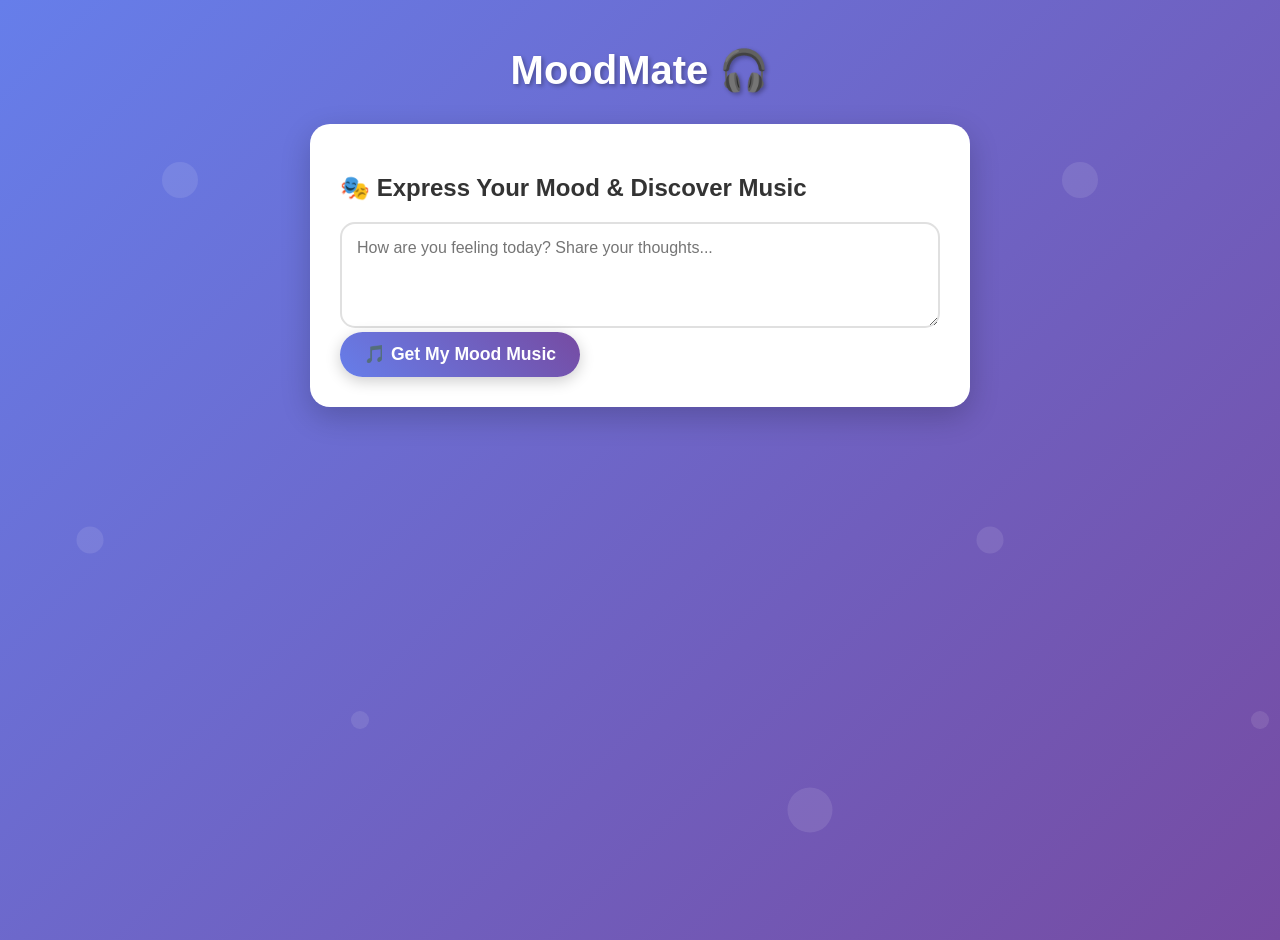
<file: frontend/index.html>
<!DOCTYPE html>
<html lang="en">
<head>
  <meta charset="UTF-8" />
  <title>MoodMate</title>
  <link rel="stylesheet" href="style.css">
</head>
<body>
  <h1>MoodMate 🎧</h1>

  <div class="card">
    <h2>🎭 Express Your Mood & Discover Music</h2>
    <textarea id="sentence" rows="4" cols="60" placeholder="How are you feeling today? Share your thoughts..."></textarea><br>
    <button id="moodButton" onclick="predictTextAndRecommend()">
      <span class="button-text">🎵 Get My Mood Music</span>
      <span class="loading-spinner" style="display: none;">
        <div class="spinner"></div>
        <span>Analyzing your mood...</span>
      </span>
    </button>
    <div id="emotionResult"></div>
    <div id="recommendationsResult"></div>
  </div>

  <script>
    const backend = "http://127.0.0.1:8000";

    async function predictTextAndRecommend(){
      const text = document.getElementById("sentence").value;
      if (!text.trim()) {
        showError("Please enter some text first!");
        return;
      }
      
      // Show loading state
      setLoadingState(true);
      
      try {
        // First, predict the emotion
        const emotionRes = await fetch(`${backend}/predict_text/?sentence=${encodeURIComponent(text)}`);
        const emotionData = await emotionRes.json();
        
        // Display the emotion result with animation
        showEmotionResult(emotionData);
        
        // Then get song recommendations for that emotion
        const songsRes = await fetch(`${backend}/recommend_songs/?emotion=${encodeURIComponent(emotionData.predicted_emotion)}`);
        const songsData = await songsRes.json();
        
        // Display the song recommendations with animation
        showSongRecommendations(songsData);
        
      } catch (error) {
        showError('Error: ' + error.message);
      } finally {
        // Hide loading state
        setLoadingState(false);
      }
    }

    function setLoadingState(isLoading) {
      const button = document.getElementById("moodButton");
      const buttonText = button.querySelector(".button-text");
      const loadingSpinner = button.querySelector(".loading-spinner");
      
      if (isLoading) {
        button.disabled = true;
        buttonText.style.display = "none";
        loadingSpinner.style.display = "flex";
        button.classList.add("loading");
      } else {
        button.disabled = false;
        buttonText.style.display = "inline";
        loadingSpinner.style.display = "none";
        button.classList.remove("loading");
      }
    }

    function showEmotionResult(emotionData) {
      const emotionResult = document.getElementById("emotionResult");
      emotionResult.innerHTML = `
        <div class="emotion-display fade-in">
          <h3>🎭 Detected Emotion: <span class="emotion-${emotionData.predicted_emotion}">${emotionData.predicted_emotion.toUpperCase()}</span></h3>
        </div>
      `;
    }

    function showSongRecommendations(songsData) {
      const recommendationsResult = document.getElementById("recommendationsResult");
      
      if (songsData.recommendations && songsData.recommendations.length > 0) {
        let songsHtml = '<div class="recommendations fade-in"><h3>🎵 Recommended Songs:</h3><div class="song-list">';
        songsData.recommendations.forEach((song, index) => {
          songsHtml += `
            <div class="song-item slide-in" style="animation-delay: ${index * 0.1}s">
              <div class="song-number">${index + 1}</div>
              <div class="song-info">
                <div class="song-title">${song.name}</div>
                <div class="song-artist">by ${song.artist}</div>
                <div class="song-album">from ${song.album}</div>
                <a href="${song.url}" target="_blank" class="spotify-link">🎧 Listen on Spotify</a>
              </div>
            </div>
          `;
        });
        songsHtml += '</div></div>';
        recommendationsResult.innerHTML = songsHtml;
      } else {
        recommendationsResult.innerHTML = '<div class="error fade-in">No songs found for this emotion.</div>';
      }
    }

    function showError(message) {
      const emotionResult = document.getElementById("emotionResult");
      const recommendationsResult = document.getElementById("recommendationsResult");
      emotionResult.innerHTML = `<div class="error fade-in">${message}</div>`;
      recommendationsResult.innerHTML = '';
    }

  </script>
</body>
</html>
</file>
<file: frontend/style.css>
body {
    font-family: 'Segoe UI', sans-serif;
    background: linear-gradient(135deg, #667eea 0%, #764ba2 100%);
    color: #333;
    padding: 20px;
    min-height: 100vh;
    margin: 0;
  }
  
  h1 {
    color: white;
    text-align: center;
    font-size: 2.5em;
    margin-bottom: 30px;
    text-shadow: 2px 2px 4px rgba(0,0,0,0.3);
  }
  
  .card {
    background: white;
    border-radius: 20px;
    padding: 30px;
    margin: 20px auto;
    width: 80%;
    max-width: 600px;
    box-shadow: 0 10px 30px rgba(0,0,0,0.2);
    backdrop-filter: blur(10px);
  }
  
  button {
    background: linear-gradient(45deg, #667eea, #764ba2);
    color: white;
    border: none;
    padding: 12px 24px;
    border-radius: 25px;
    cursor: pointer;
    font-size: 1.1em;
    font-weight: 600;
    transition: all 0.3s ease;
    box-shadow: 0 4px 15px rgba(0,0,0,0.2);
    position: relative;
    overflow: hidden;
    min-width: 200px;
  }
  
  button:hover:not(:disabled) {
    transform: translateY(-2px);
    box-shadow: 0 6px 20px rgba(0,0,0,0.3);
  }
  
  button:disabled {
    opacity: 0.7;
    cursor: not-allowed;
    transform: none;
  }
  
  button.loading {
    background: linear-gradient(45deg, #667eea, #764ba2);
    animation: pulse 2s infinite;
  }
  
  .loading-spinner {
    display: flex;
    align-items: center;
    gap: 10px;
  }
  
  .spinner {
    width: 20px;
    height: 20px;
    border: 2px solid rgba(255,255,255,0.3);
    border-top: 2px solid white;
    border-radius: 50%;
    animation: spin 1s linear infinite;
  }
  
  @keyframes spin {
    0% { transform: rotate(0deg); }
    100% { transform: rotate(360deg); }
  }
  
  @keyframes pulse {
    0%, 100% { transform: scale(1); }
    50% { transform: scale(1.05); }
  }
  textarea {
    width: 100%;
    padding: 15px;
    border: 2px solid #e0e0e0;
    border-radius: 15px;
    font-size: 1em;
    font-family: inherit;
    resize: vertical;
    transition: border-color 0.3s ease;
    box-sizing: border-box;
  }
  
  textarea:focus {
    outline: none;
    border-color: #667eea;
    box-shadow: 0 0 0 3px rgba(102, 126, 234, 0.1);
  }
  
  .emotion-display {
    margin: 15px 0;
    padding: 20px;
    background: linear-gradient(135deg, #e8f5e8, #f1f8e9);
    border-radius: 15px;
    border-left: 5px solid #2e7d32;
    box-shadow: 0 4px 15px rgba(0,0,0,0.1);
    transform: translateY(0);
    opacity: 1;
  }
  
  .fade-in {
    animation: fadeIn 0.6s ease-out;
  }
  
  .slide-in {
    animation: slideIn 0.5s ease-out forwards;
    opacity: 0;
    transform: translateX(-20px);
  }
  
  @keyframes fadeIn {
    from {
      opacity: 0;
      transform: translateY(20px);
    }
    to {
      opacity: 1;
      transform: translateY(0);
    }
  }
  
  @keyframes slideIn {
    from {
      opacity: 0;
      transform: translateX(-20px);
    }
    to {
      opacity: 1;
      transform: translateX(0);
    }
  }
  
  .emotion-sad { color: #1976d2; }
  .emotion-happy { color: #f57c00; }
  .emotion-angry { color: #d32f2f; }
  .emotion-calm { color: #388e3c; }
  
  .recommendations {
    margin-top: 20px;
  }
  
  .song-list {
    display: flex;
    flex-direction: column;
    gap: 12px;
  }
  
  .song-item {
    display: flex;
    align-items: center;
    background: linear-gradient(135deg, #f8f9fa, #ffffff);
    padding: 15px;
    border-radius: 12px;
    border: 1px solid #e0e0e0;
    transition: all 0.3s ease;
    box-shadow: 0 2px 8px rgba(0,0,0,0.1);
  }
  
  .song-item:hover {
    transform: translateY(-2px);
    box-shadow: 0 6px 20px rgba(0,0,0,0.15);
    border-color: #667eea;
  }
  
  .song-number {
    background: linear-gradient(45deg, #667eea, #764ba2);
    color: white;
    width: 35px;
    height: 35px;
    border-radius: 50%;
    display: flex;
    align-items: center;
    justify-content: center;
    font-weight: bold;
    margin-right: 15px;
    flex-shrink: 0;
    font-size: 0.9em;
    box-shadow: 0 2px 8px rgba(0,0,0,0.2);
    transition: all 0.3s ease;
  }
  
  .song-item:hover .song-number {
    transform: scale(1.1);
    box-shadow: 0 4px 12px rgba(0,0,0,0.3);
  }
  
  .song-info {
    flex: 1;
  }
  
  .song-title {
    font-weight: bold;
    color: #333;
    margin-bottom: 4px;
  }
  
  .song-artist {
    color: #666;
    font-size: 0.9em;
    margin-bottom: 2px;
  }
  
  .song-album {
    color: #888;
    font-size: 0.8em;
    margin-bottom: 6px;
  }
  
  .spotify-link {
    color: #1db954;
    text-decoration: none;
    font-size: 0.9em;
    font-weight: 500;
    padding: 6px 12px;
    border-radius: 20px;
    background: rgba(29, 185, 84, 0.1);
    transition: all 0.3s ease;
    display: inline-block;
    margin-top: 4px;
  }
  
  .spotify-link:hover {
    background: rgba(29, 185, 84, 0.2);
    transform: translateY(-1px);
    box-shadow: 0 2px 8px rgba(29, 185, 84, 0.3);
  }
  
  .error {
    color: #d32f2f;
    background: linear-gradient(135deg, #ffebee, #fce4ec);
    padding: 15px;
    border-radius: 12px;
    margin: 10px 0;
    border-left: 4px solid #d32f2f;
    box-shadow: 0 2px 8px rgba(211, 47, 47, 0.1);
  }
  
  /* Add some floating particles animation for the background */
  body::before {
    content: '';
    position: fixed;
    top: 0;
    left: 0;
    width: 100%;
    height: 100%;
    background: url('data:image/svg+xml,<svg xmlns="http://www.w3.org/2000/svg" viewBox="0 0 100 100"><circle cx="20" cy="20" r="2" fill="rgba(255,255,255,0.1)"/><circle cx="80" cy="40" r="1.5" fill="rgba(255,255,255,0.1)"/><circle cx="40" cy="80" r="1" fill="rgba(255,255,255,0.1)"/><circle cx="90" cy="90" r="2.5" fill="rgba(255,255,255,0.1)"/><circle cx="10" cy="60" r="1.5" fill="rgba(255,255,255,0.1)"/></svg>') repeat;
    animation: float 20s linear infinite;
    pointer-events: none;
    z-index: -1;
  }
  
  @keyframes float {
    0% { transform: translateY(0px); }
    100% { transform: translateY(-100px); }
  }
</file>
